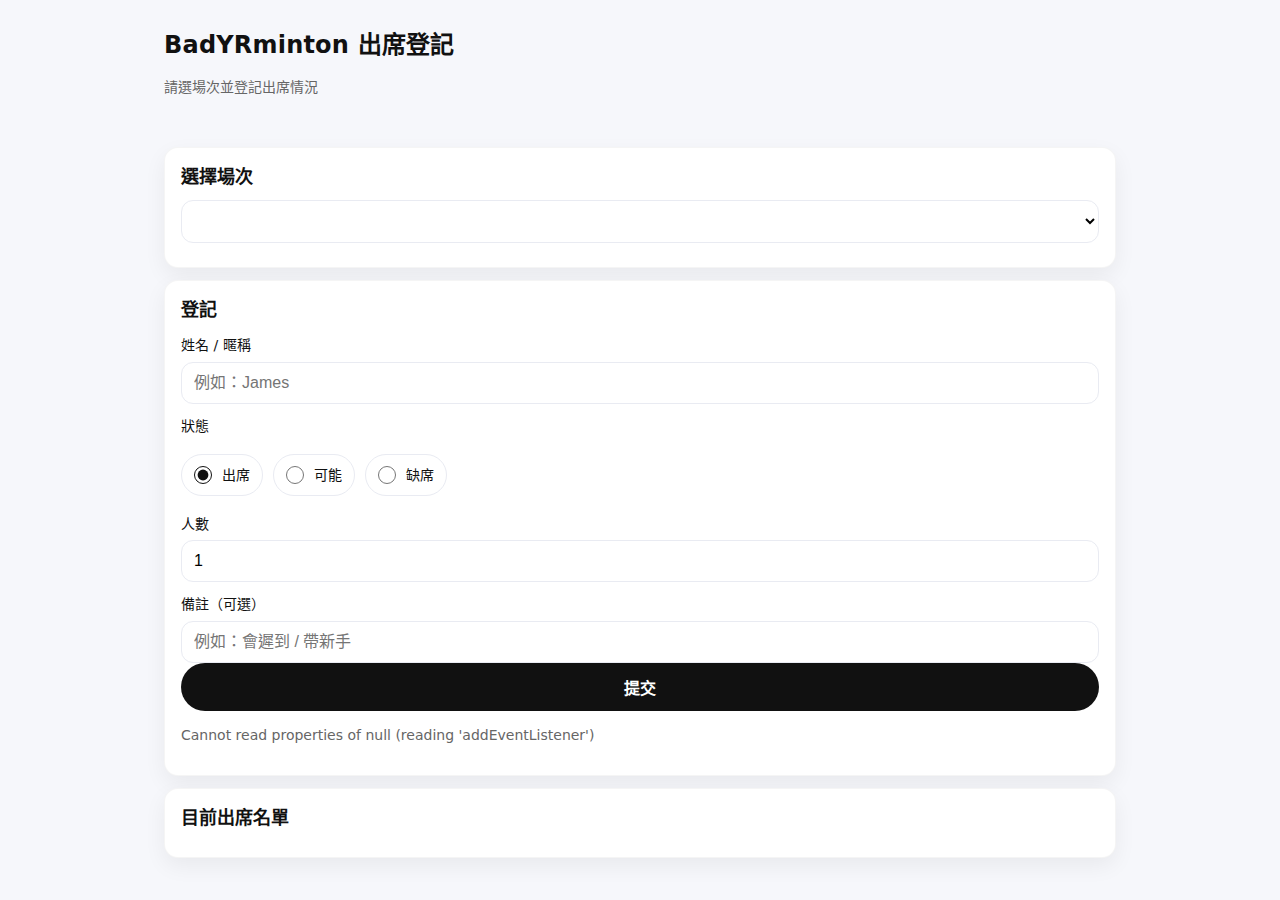
<file: index.html>
<!doctype html>
<html lang="zh-HK">
<head>
  <meta charset="utf-8" />
  <meta name="viewport" content="width=device-width,initial-scale=1" />
  <title>BadYRminton 出席登記</title>
  <link rel="stylesheet" href="assets/style.css" />
</head>
<body>
  <header class="container">
    <h1>BadYRminton 出席登記</h1>
    <p class="muted">請選場次並登記出席情況</p>
  </header>

  <main class="container">
    <section class="card">
      <h2>選擇場次</h2>
      <select id="sessionSelect"></select>
      <div id="sessionInfo" class="muted" style="margin-top:8px;"></div>
    </section>

    <section class="card" id="rsvpCard">
      <h2>登記</h2>

      <form id="rsvpForm" novalidate>
        <label>姓名 / 暱稱</label>
        <input id="name" required placeholder="例如：James" />

        <label>狀態</label>
        <div class="row">
          <label class="chip"><input type="radio" name="status" value="YES" checked> 出席</label>
          <label class="chip"><input type="radio" name="status" value="MAYBE"> 可能</label>
          <label class="chip"><input type="radio" name="status" value="NO"> 缺席</label>
        </div>

        <div id="statusWarning" class="warning" style="display:none;"></div>

        <label>人數</label>
        <input id="pax" type="number" min="1" value="1" />

        <label>備註（可選）</label>
        <input id="note" placeholder="例如：會遲到 / 帶新手" />

        <button type="submit" id="submitBtn">提交</button>
        <p id="msg" class="muted"></p>
      </form>
    </section>

    <section class="card">
      <h2>目前出席名單</h2>
      <div id="summary" class="muted"></div>
      <div id="list"></div>
    </section>
  </main>

  <script src="assets/app.js"></script>
</body>
</html>
</file>
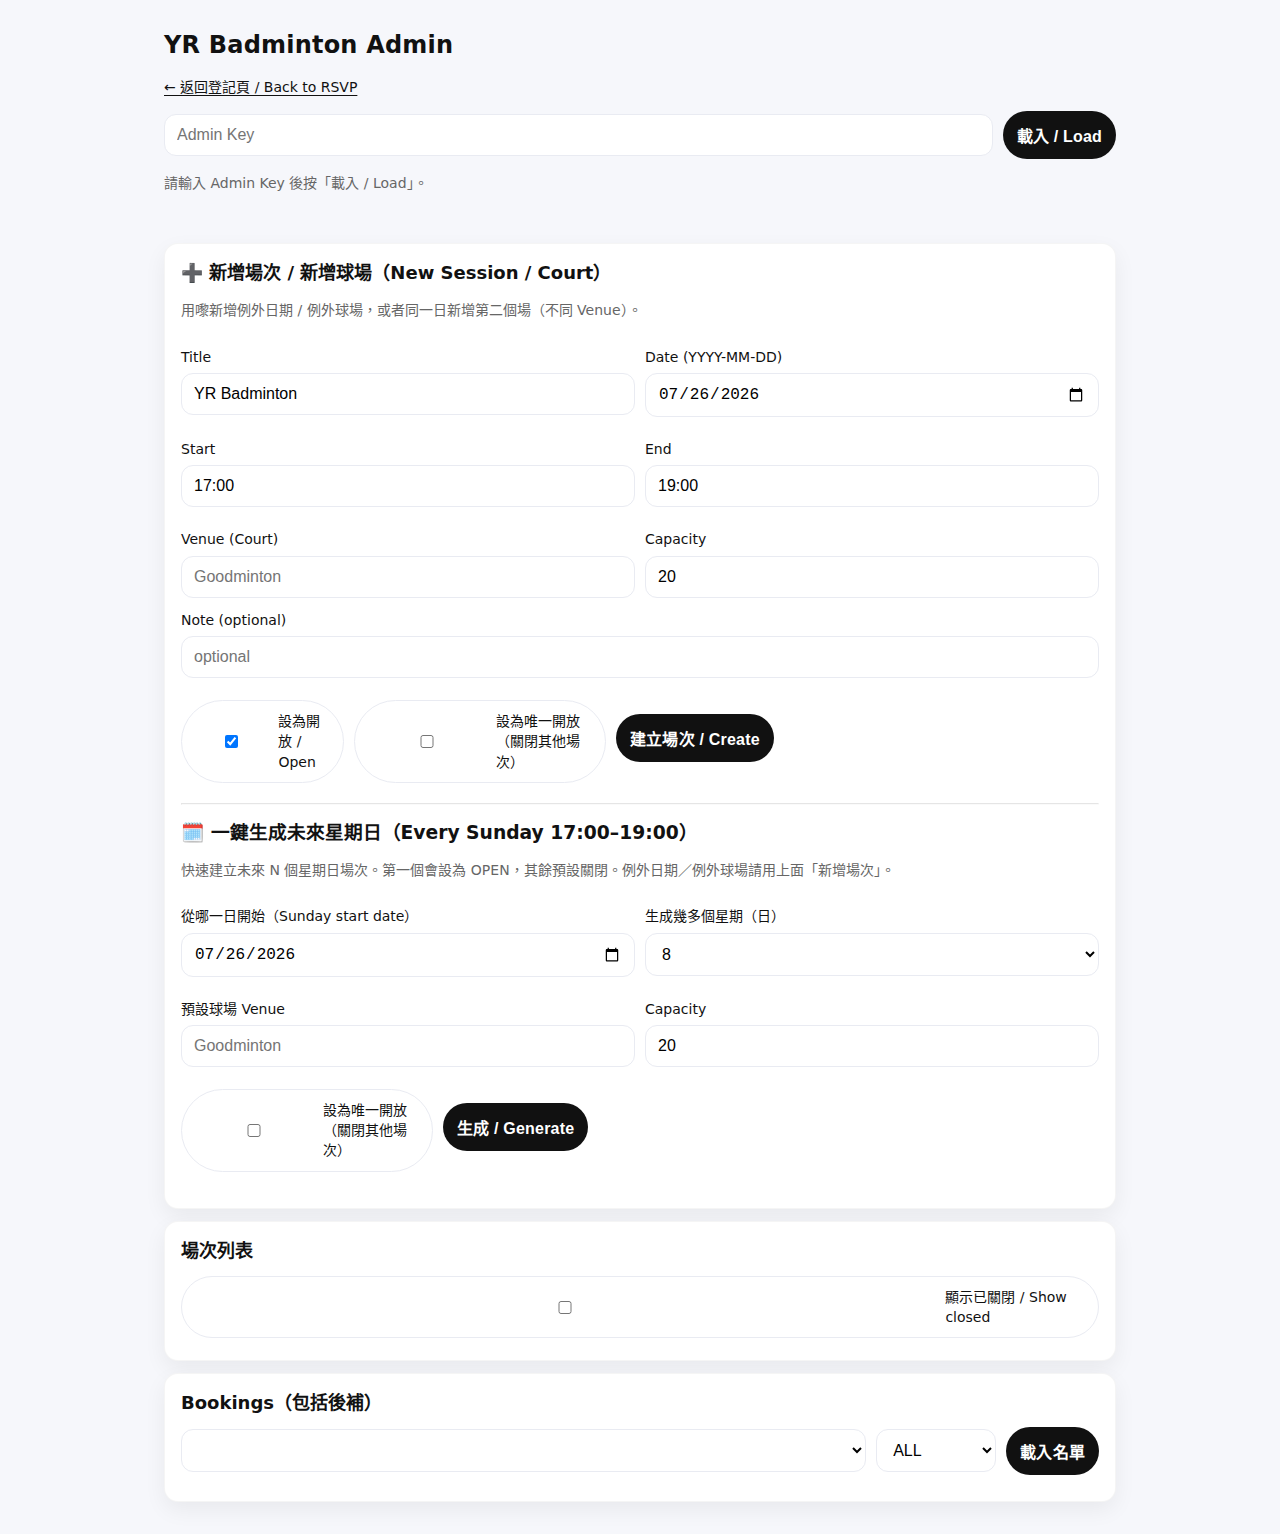
<file: admin.html>
<!doctype html>
<html lang="zh-HK">
<head>
  <meta charset="utf-8" />
  <meta name="viewport" content="width=device-width,initial-scale=1" />
  <title>YR Badminton Admin</title>
  <link rel="stylesheet" href="assets/style.css" />
</head>
<body>
<header class="container">
  <h1>YR Badminton Admin</h1>
  <p class="muted"><a href="index.html">← 返回登記頁 / Back to RSVP</a></p>
  <div class="row">
    <input id="adminKey" placeholder="Admin Key" style="flex:1;" />
    <button id="btnLoad" style="width:auto;">載入 / Load</button>
  </div>
  <p id="topMsg" class="muted"></p>
</header>

<main class="container">
  <section class="card">
    <h2>➕ 新增場次 / 新增球場（New Session / Court）</h2>
    <p class="muted">用嚟新增例外日期 / 例外球場，或者同一日新增第二個場（不同 Venue）。</p>
    <div class="grid2">
      <div><label>Title</label><input id="newTitle" value="YR Badminton" /></div>
      <div><label>Date (YYYY-MM-DD)</label><input id="newDate" type="date" required /></div>
      <div><label>Start</label><input id="newStart" value="17:00" /></div>
      <div><label>End</label><input id="newEnd" value="19:00" /></div>
      <div><label>Venue (Court)</label><input id="newVenue" placeholder="Goodminton" /></div>
      <div><label>Capacity</label><input id="newCap" type="number" min="1" value="20" /></div>
    </div>
    <label style="margin-top:12px;">Note (optional)</label>
    <input id="newNote" placeholder="optional" />
    <div class="row" style="margin-top:10px;">
      <label class="chip"><input type="checkbox" id="newIsOpen" checked> 設為開放 / Open</label>
      <label class="chip"><input type="checkbox" id="newOnlyOpen"> 設為唯一開放（關閉其他場次）</label>
      <button id="btnCreateSession" style="width:auto;">建立場次 / Create</button>
    </div>
    <p id="createMsg" class="muted"></p>

    <hr style="margin:14px 0; opacity:.25;">
    <h3 style="margin:0 0 8px;">🗓️ 一鍵生成未來星期日（Every Sunday 17:00–19:00）</h3>
    <p class="muted">快速建立未來 N 個星期日場次。第一個會設為 OPEN，其餘預設關閉。例外日期／例外球場請用上面「新增場次」。</p>
    <div class="grid2">
      <div><label>從哪一日開始（Sunday start date）</label><input id="genStartDate" type="date" /></div>
      <div><label>生成幾多個星期（日）</label>
        <select id="genWeeks">
          <option value="4">4</option>
          <option value="8" selected>8</option>
          <option value="12">12</option>
          <option value="16">16</option>
        </select>
      </div>
      <div><label>預設球場 Venue</label><input id="genVenue" placeholder="Goodminton" /></div>
      <div><label>Capacity</label><input id="genCap" type="number" min="1" value="20" /></div>
    </div>
    <div class="row" style="margin-top:10px;">
      <label class="chip"><input type="checkbox" id="genOpenOnly"> 設為唯一開放（關閉其他場次）</label>
      <button id="btnGenSundays" style="width:auto;">生成 / Generate</button>
    </div>
    <p id="genMsg" class="muted"></p>

  </section>

  <section class="card">
    <h2>場次列表</h2>
    <label class="chip"><input type="checkbox" id="showClosed"> 顯示已關閉 / Show closed</label>
    <div id="sessionsTable"></div>
  </section>

  <section class="card">
    <h2>Bookings（包括後補）</h2>
    <div class="row">
      <select id="rsvpSession" style="flex:1;"></select>
      <select id="rsvpFilter" style="width:auto;">
        <option value="ALL">ALL</option>
        <option value="YES">YES</option>
        <option value="WAITLIST">WAITLIST</option>
        <option value="NO">NO</option>
      </select>
      <button id="btnLoadRsvps" class="alt" style="width:auto;">載入名單</button>
    </div>
    <div id="rsvpsTable" style="margin-top:10px;"></div>
  </section>
</main>

<script src="assets/admin.js"></script>
</body>
</html>
</file>
<file: assets/style.css>
/* assets/style.css */
:root{
  --bg:#f6f7fb;
  --card:#ffffff;
  --text:#111;
  --muted:#666;
  --line:#e9ebf2;
  --shadow: 0 8px 22px rgba(0,0,0,.06);
  --radius:14px;
  --radius2:12px;
}

*{ box-sizing:border-box; }

html,body{ height:100%; }
body{
  margin:0;
  background:var(--bg);
  color:var(--text);
  font-family: system-ui, -apple-system, "Noto Sans HK", "Noto Sans", Arial, sans-serif;
  line-height:1.45;
}

.container{
  max-width: 980px;
  margin: 0 auto;
  padding: 18px 14px;
}

header.container{
  padding-bottom: 6px;
}

h1{
  margin: 10px 0 6px;
  font-size: 24px;
  letter-spacing:.2px;
}
h2{
  margin: 0 0 10px;
  font-size: 18px;
}

a{ color:#111; text-decoration: underline; text-underline-offset:3px; }
a:hover{ opacity:.85; }

.card{
  background:var(--card);
  border-radius: var(--radius);
  padding: 16px;
  margin: 12px 0;
  box-shadow: var(--shadow);
  border: 1px solid rgba(0,0,0,.04);
}

.muted{
  color:var(--muted);
  font-size: 14px;
}

label{
  display:block;
  font-size: 14px;
  margin-top: 12px;
  margin-bottom: 6px;
}

input, select, button, textarea{
  width:100%;
  border-radius: var(--radius2);
  border: 1px solid var(--line);
  background:#fff;
  padding: 11px 12px;
  font-size: 16px;
  outline: none;
}

input:focus, select:focus, textarea:focus{
  border-color: #c8cbe0;
  box-shadow: 0 0 0 3px rgba(80,100,255,.10);
}

button{
  border:none;
  background:#111;
  color:#fff;
  cursor:pointer;
  padding: 12px 14px;
  border-radius: 999px;
  font-weight: 600;
  letter-spacing:.2px;
  transition: transform .06s ease, opacity .12s ease;
}

button:active{ transform: translateY(1px); }
button:disabled{ opacity:.55; cursor:not-allowed; }

.row{
  display:flex;
  gap:10px;
  flex-wrap:wrap;
  align-items:center;
}

/* --- Status Chips (radio) --- */
.chip{
  display:flex;
  align-items:center;
  gap:10px;
  padding: 10px 12px;
  border: 1px solid var(--line);
  border-radius: 999px;
  width:auto;
  user-select:none;
  background:#fff;
}

.chip input[type="radio"]{
  width:18px;
  height:18px;
  margin:0;
  accent-color:#111;
}

.chip:hover{ border-color:#cfd3e6; }

/* --- Warning box --- */
.warning{
  margin-top: 10px;
  padding: 10px 12px;
  border-radius: 12px;
  border: 1px solid rgba(200,0,0,.20);
  background: rgba(200,0,0,.06);
  color: #b00000;
  font-size: 14px;
}

/* --- Session info nicer --- */
#sessionInfo > div{ margin: 2px 0; }

/* --- RSVP list items --- */
.item{
  padding: 10px 12px;
  border: 1px solid var(--line);
  border-radius: 12px;
  margin-top: 8px;
  background: #fff;
}

/* --- Admin table --- */
.grid2{
  display:grid;
  grid-template-columns: 1fr 1fr;
  gap: 10px;
}
@media (max-width: 820px){
  .grid2{ grid-template-columns:1fr; }
}

.table{
  border:1px solid var(--line);
  border-radius: 14px;
  overflow:hidden;
  background:#fff;
}

.tr{
  display:grid;
  grid-template-columns: 90px 160px 130px 120px 1fr 80px 80px 1fr 220px;
  gap:8px;
  padding: 10px;
  border-top: 1px solid var(--line);
  align-items:center;
}

.tr:first-child{ border-top:none; }

.th{
  background:#fafbff;
  font-weight:700;
}

.small{
  font-size: 13px;
  color:#333;
}

.badge{
  display:inline-block;
  padding: 3px 9px;
  border: 1px solid var(--line);
  border-radius:999px;
  font-size: 12px;
  color:#444;
  background:#fff;
}

.cell input, .cell select{
  padding: 8px 10px;
  font-size: 14px;
  border-radius: 12px;
}

.actions{
  display:flex;
  gap:8px;
  flex-wrap:wrap;
}

.actions button{
  width:auto;
  padding: 8px 10px;
  border-radius: 10px;
  font-weight: 600;
}

.actions .danger{ background:#a30000; }
.actions .alt{ background:#2b2b2b; }
</file>
